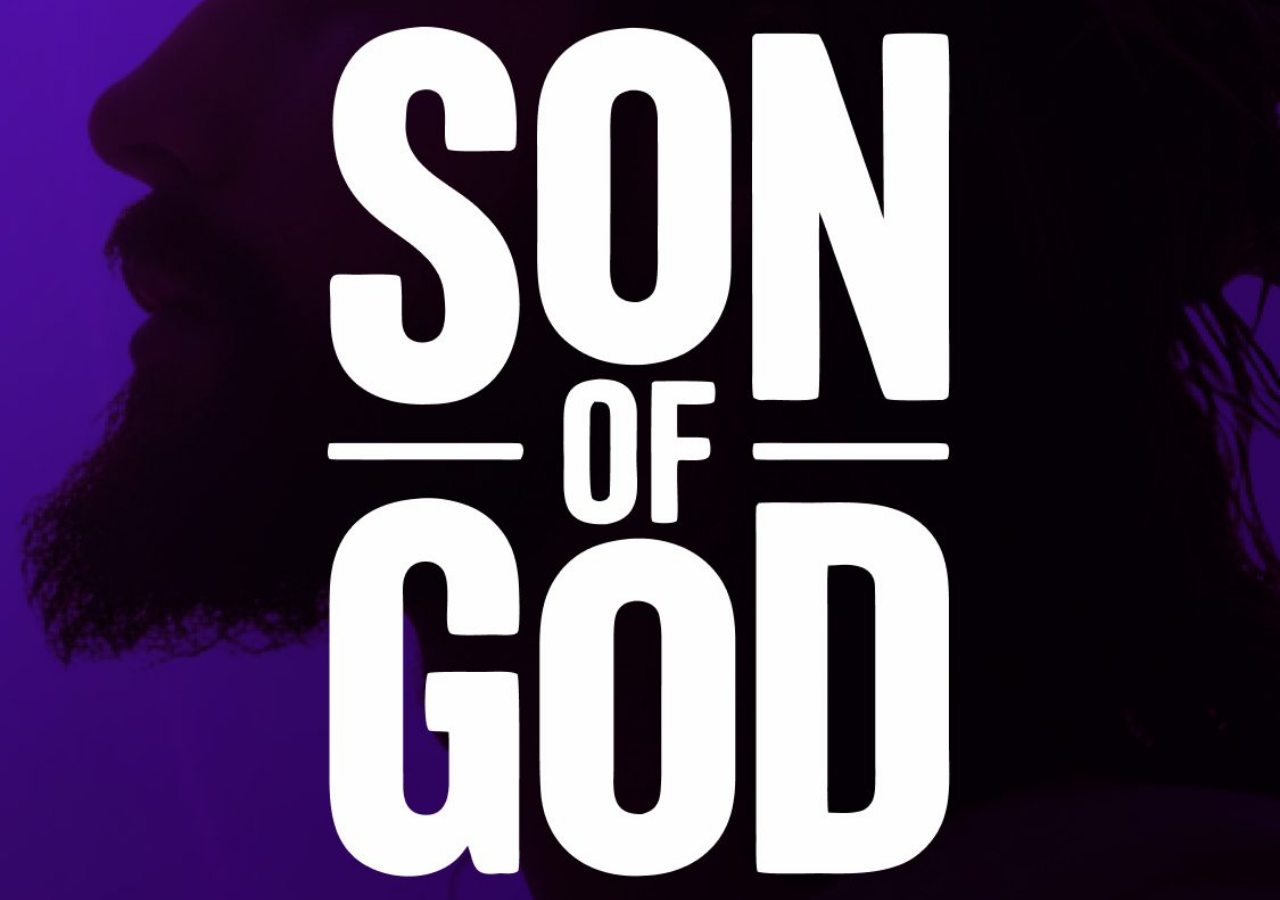
<file: index.html>
<!doctype html>
<html lang="en">
  <head>
    <meta charset="UTF-8" />
    <meta name="viewport" content="width=device-width, initial-scale=1, viewport-fit=cover" />
    <meta name="theme-color" content="#F4F4F5" />
    <meta name="apple-mobile-web-app-capable" content="yes" />
    <meta name="apple-mobile-web-app-status-bar-style" content="black-translucent" />
    <meta name="apple-mobile-web-app-title" content="Son of God" />
    <link rel="apple-touch-icon" sizes="180x180" href="apple-touch-icon.png" />
    <link rel="icon" type="image/png" sizes="32x32" href="favicon-32.png" />
    <link rel="icon" type="image/png" sizes="16x16" href="favicon-16.png" />
    <link rel="icon" href="favicon.ico" sizes="any" />
    <link rel="preload" as="image" href="splash.jpg" />
    <link rel="preconnect" href="https://fonts.googleapis.com" />
    <link href="https://fonts.googleapis.com/css2?family=Work+Sans:wght@400;500;600;700&family=Readex+Pro:wght@400;500;600;700&display=swap" rel="stylesheet" />
    <title>Son of God</title>
    <script type="module" crossorigin src="./index-D58j7LlY.js"></script>
    <link rel="stylesheet" crossorigin href="./index-BUP7UYXT.css">
  <link rel="manifest" href="./manifest.webmanifest"><script id="vite-plugin-pwa:register-sw" src="./registerSW.js"></script></head>
  <body>
    <div id="root"></div>
    <!-- if the app's files can't start (old cached copy, broken network), never stay on a blank/loading page -->
    <div id="boot-fail" style="display:none;position:fixed;inset:0;z-index:999;background:#F4F4F5;font-family:'Work Sans',system-ui,sans-serif;padding:calc(env(safe-area-inset-top) + 96px) 24px 24px;text-align:center;color:#0D0D0D">
      <h2 style="margin:0 0 8px;font-size:21px">Couldn’t open the app · مقدرناش نفتح التطبيق</h2>
      <p style="margin:0 0 24px;color:#6B7280;font-size:15px">Tap to load the latest version · دوس عشان تحمّل آخر نسخة</p>
      <button id="boot-retry" style="height:52px;width:100%;max-width:360px;border:0;border-radius:12px;background:#7C3AED;color:#fff;font-size:17px;font-weight:600">Reload · حمّل تاني</button>
    </div>
    <script>
      (function () {
        function fresh() {
          var jobs = []
          try { if (navigator.serviceWorker) jobs.push(navigator.serviceWorker.getRegistrations().then(function (r) { return Promise.all(r.map(function (x) { return x.unregister() })) })) } catch (e) {}
          try { if (window.caches) jobs.push(caches.keys().then(function (k) { return Promise.all(k.filter(function (n) { return n !== 'photos-v2' }).map(function (n) { return caches.delete(n) })) })) } catch (e) {}
          Promise.all(jobs).catch(function () {}).then(function () { location.replace(location.pathname + '?v=' + Date.now() + location.hash) })
        }
        document.getElementById('boot-retry').onclick = fresh
        setTimeout(function () { if (!window.__sogBooted) document.getElementById('boot-fail').style.display = 'block' }, 12000)
      })()
    </script>
  </body>
</html>
</file>
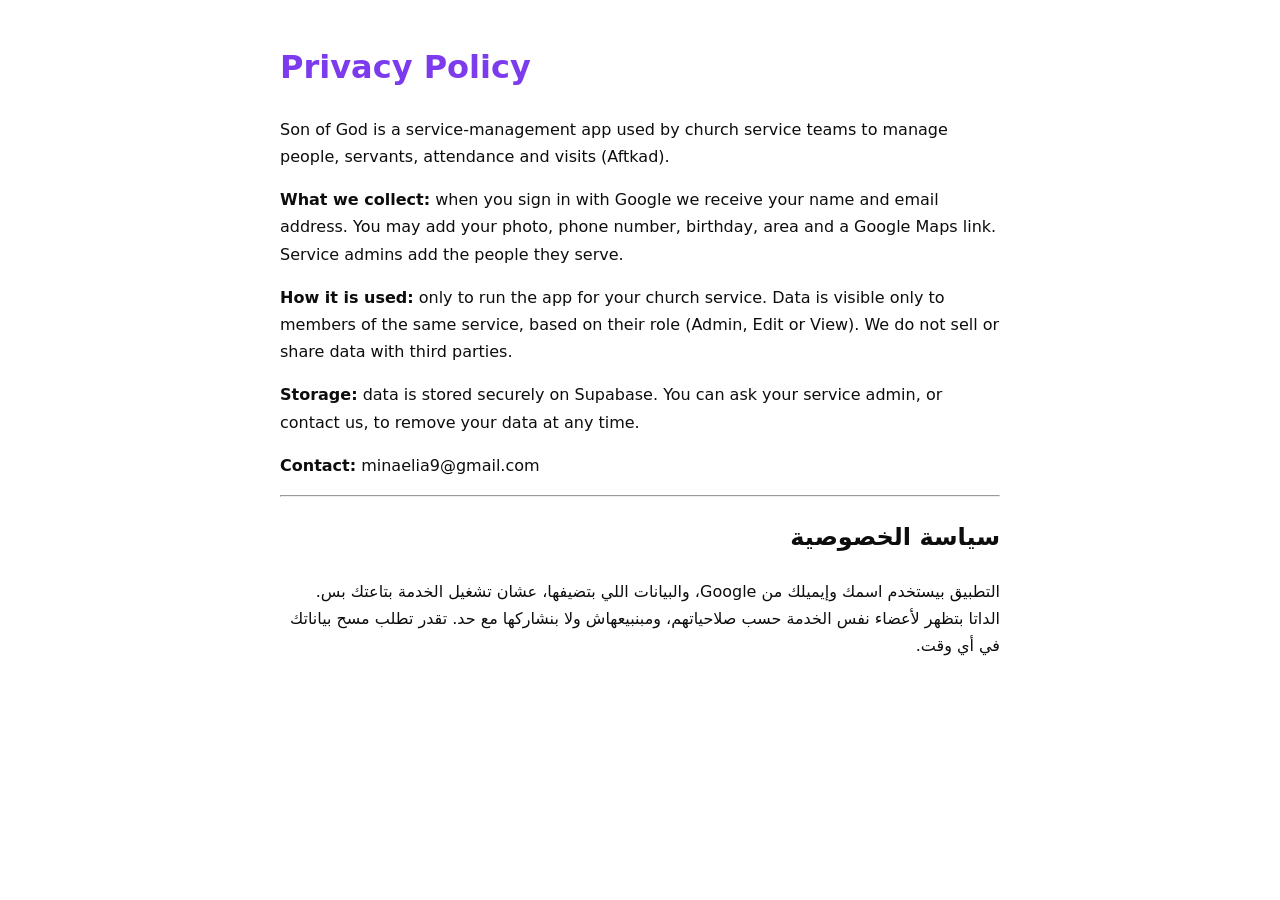
<file: privacy.html>
<!doctype html><html lang="en"><head><meta charset="utf-8"><meta name="viewport" content="width=device-width,initial-scale=1"><title>Son of God — Privacy Policy</title>
<style>body{font-family:system-ui,sans-serif;max-width:720px;margin:40px auto;padding:0 16px;line-height:1.7;color:#0d0d0d}h1{color:#7C3BED}</style></head><body>
<h1>Privacy Policy</h1>
<p>Son of God is a service-management app used by church service teams to manage people, servants, attendance and visits (Aftkad).</p>
<p><b>What we collect:</b> when you sign in with Google we receive your name and email address. You may add your photo, phone number, birthday, area and a Google Maps link. Service admins add the people they serve.</p>
<p><b>How it is used:</b> only to run the app for your church service. Data is visible only to members of the same service, based on their role (Admin, Edit or View). We do not sell or share data with third parties.</p>
<p><b>Storage:</b> data is stored securely on Supabase. You can ask your service admin, or contact us, to remove your data at any time.</p>
<p><b>Contact:</b> minaelia9@gmail.com</p>
<hr><div dir="rtl"><h2>سياسة الخصوصية</h2><p>التطبيق بيستخدم اسمك وإيميلك من Google، والبيانات اللي بتضيفها، عشان تشغيل الخدمة بتاعتك بس. الداتا بتظهر لأعضاء نفس الخدمة حسب صلاحياتهم، ومبنبيعهاش ولا بنشاركها مع حد. تقدر تطلب مسح بياناتك في أي وقت.</p></div>
</body></html>
</file>
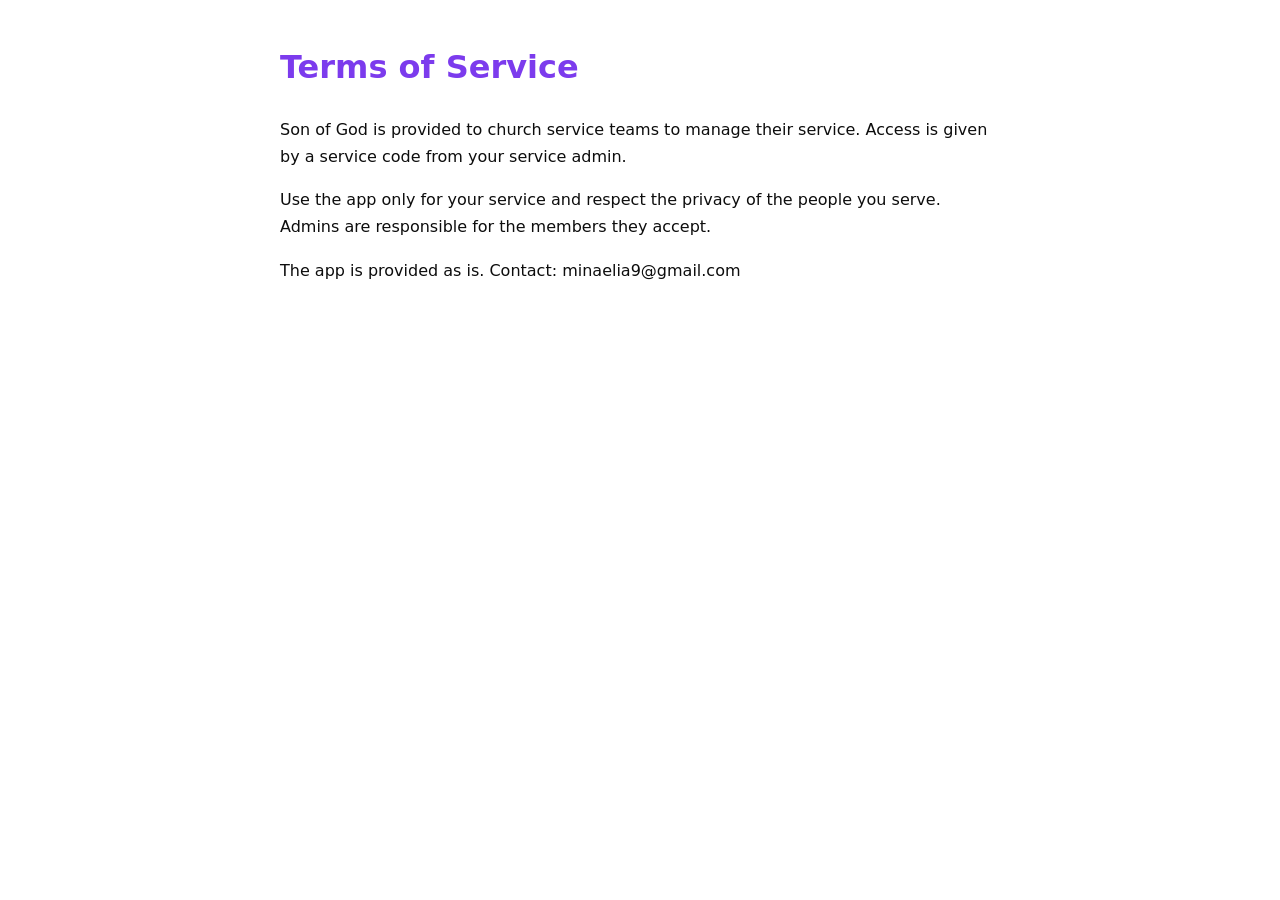
<file: terms.html>
<!doctype html><html lang="en"><head><meta charset="utf-8"><meta name="viewport" content="width=device-width,initial-scale=1"><title>Son of God — Terms of Service</title>
<style>body{font-family:system-ui,sans-serif;max-width:720px;margin:40px auto;padding:0 16px;line-height:1.7;color:#0d0d0d}h1{color:#7C3BED}</style></head><body>
<h1>Terms of Service</h1>
<p>Son of God is provided to church service teams to manage their service. Access is given by a service code from your service admin.</p>
<p>Use the app only for your service and respect the privacy of the people you serve. Admins are responsible for the members they accept.</p>
<p>The app is provided as is. Contact: minaelia9@gmail.com</p>
</body></html>
</file>
<file: index-BUP7UYXT.css>
:root{--primary: #7C3BED;--primary-2: #6A2BD9;--tertiary: #F2EFFE;--page: #F4F4F5;--surface: #FFFFFF;--text: #0D0D0D;--text-2: #65758B;--hint: #798CA6;--border: #D6DDE7;--disable: #BABABA;--success: #16A34A;--success-bg: #F0FDF5;--error: #DC2626;--error-bg: #FEF2F2;--warning: #EA670C;--warning-bg: #FFF4ED;--info: #2570EB;--info-bg: #EFF5FF;--on-time: #22C55E;--late: #F97316;--absent: #EF4444;--excuse: #3B82F6;--aftkad: #8C5DF1;--servant: #EAB308;--r: 12px;--font: "Work Sans", "Readex Pro", system-ui, sans-serif}[dir=rtl]{--font: "Readex Pro", "Work Sans", system-ui, sans-serif}*{box-sizing:border-box;-webkit-tap-highlight-color:transparent}html,body{margin:0;background:#e9e9ec;color:var(--text);font-family:var(--font)}body{min-height:100dvh}button,input,select,textarea{font:inherit;color:inherit}button{cursor:pointer;border:none;background:none;padding:0}a{color:inherit;text-decoration:none}.app{max-width:480px;margin:0 auto;min-height:100dvh;background:var(--page);position:relative;display:flex;flex-direction:column}.screen{flex:1;display:flex;flex-direction:column;min-height:100dvh}.content{flex:1;padding:16px 16px 120px;display:flex;flex-direction:column;gap:16px}.content.tight{gap:12px}.topbar{position:sticky;top:0;z-index:20;display:grid;grid-template-columns:48px 1fr 48px;align-items:center;padding:calc(env(safe-area-inset-top) + 8px) 16px 8px;background:#f4f4f5eb;-webkit-backdrop-filter:blur(12px);backdrop-filter:blur(12px)}.topbar h1{margin:0;text-align:center;font-size:19px;font-weight:600}.icon-btn{width:40px;height:40px;border-radius:12px;display:grid;place-items:center;background:var(--surface)}.icon-btn.primary{background:var(--primary);color:#fff}.icon-btn.soft{background:var(--tertiary);color:var(--primary)}[dir=rtl] .flip{transform:scaleX(-1)}.home-head{position:sticky;top:0;z-index:20;background:#f4f4f5f0;-webkit-backdrop-filter:blur(12px);backdrop-filter:blur(12px);padding:calc(env(safe-area-inset-top) + 10px) 16px 8px;display:flex;flex-direction:column;gap:12px}.row{display:flex;align-items:center;gap:8px}.row.between{justify-content:space-between}.grow{flex:1;min-width:0}.search{flex:1;height:44px;border-radius:12px;background:var(--surface);display:flex;align-items:center;gap:8px;padding:0 12px;color:var(--hint)}.search input{border:0;outline:0;background:transparent;flex:1;color:var(--text);font-size:15px;min-width:0}.seg{display:grid;grid-auto-flow:column;grid-auto-columns:1fr;background:#e4e4e7;border-radius:10px;padding:3px}.seg button{height:32px;border-radius:8px;font-size:14px;font-weight:500;color:var(--text-2)}.seg button.on{background:var(--surface);color:var(--text);box-shadow:0 1px 2px #0000000f}.count{font-size:14px;color:var(--text-2);white-space:nowrap;overflow:visible}.pill-dd{height:34px;padding:0 12px;border-radius:10px;background:var(--primary);color:#fff;font-size:14px;font-weight:600;display:inline-flex;align-items:center;gap:6px;white-space:nowrap}.text-dd{color:var(--primary);font-weight:600;font-size:14px;display:inline-flex;align-items:center;gap:4px}.card{background:var(--surface);border-radius:var(--r);padding:14px;display:flex;flex-direction:column;gap:12px}.card.row{flex-direction:row;align-items:center}.card.flat{padding:0;overflow:hidden;gap:0}.card.selected,.card.own,.person.own{outline:1.5px solid var(--primary)}.stat .v,.date-ltr{direction:ltr;unicode-bidi:isolate}.list{display:flex;flex-direction:column;gap:10px}.section-title{font-size:15px;font-weight:600;color:var(--text);display:flex;align-items:center;justify-content:space-between;gap:8px;margin-top:4px}.muted{color:var(--text-2);font-size:14px}.hint{color:var(--hint);font-size:13px}.title-lg{font-size:25.5px;font-weight:600;margin:0}.title-md{font-size:19px;font-weight:600;margin:0}.b{font-weight:600}.person{display:flex;align-items:center;gap:12px;background:var(--surface);border-radius:var(--r);padding:14px}.person .name{font-weight:600;font-size:16px;white-space:nowrap;overflow:hidden;text-overflow:ellipsis}.person .sub{font-size:14px;color:var(--text-2);white-space:nowrap;overflow:hidden;text-overflow:ellipsis}.dots{width:32px;height:32px;border-radius:10px;background:var(--tertiary);color:var(--primary);display:grid;place-items:center;flex:none}.avatar{flex:none;border-radius:999px;display:grid;place-items:center;font-weight:600;color:var(--primary);background:var(--tertiary);overflow:hidden;box-sizing:border-box}.avatar img{width:100%;height:100%;object-fit:cover}.avatar.ring-person{border:2px solid var(--primary)}.avatar.ring-servant{border:2px solid var(--servant)}.avatar.ring-success{border:2px solid var(--on-time)}.avatar.ring-warning{border:2px solid var(--servant)}.chip{display:inline-flex;align-items:center;gap:4px;padding:3px 8px;border-radius:999px;font-size:13px;font-weight:600;width:fit-content;white-space:nowrap}.chip.warning{background:var(--warning-bg);color:var(--warning)}.chip.success{background:var(--success-bg);color:var(--success)}.chip.error{background:var(--error-bg);color:var(--error)}.chip.primary{background:var(--tertiary);color:var(--primary)}.chip.grey{background:var(--page);color:var(--text-2)}.btn{height:48px;border-radius:12px;font-weight:600;font-size:16px;display:inline-flex;align-items:center;justify-content:center;gap:8px;padding:0 16px;width:100%}.btn.primary{background:var(--primary);color:#fff}.btn.outline{background:var(--surface);border:1px solid var(--border);color:var(--text)}.btn.soft{background:var(--tertiary);color:var(--primary)}.btn.small{height:36px;font-size:14px;border-radius:10px}.btn:disabled{opacity:.45;cursor:not-allowed}.btn.google{background:var(--surface);color:var(--text);border:1px solid var(--border)}.link-btn{color:var(--text-2);font-weight:500;font-size:15px;padding:10px;text-align:center;width:100%}.bottom{position:sticky;bottom:0;z-index:15;padding:12px 16px calc(env(safe-area-inset-bottom) + 16px);display:flex;flex-direction:column;gap:8px}.bottom.surface{background:var(--surface);box-shadow:0 -1px 0 var(--border)}.bottom .row>*{flex:1}.field{display:flex;flex-direction:column;gap:8px}.field>label{font-size:16px;font-weight:500}.field>label .req{color:var(--error)}.input{height:48px;border-radius:12px;border:1px solid var(--border);background:var(--surface);padding:0 14px;font-size:15px;outline:none;width:100%;display:flex;align-items:center;gap:8px}.input:focus,.input:focus-within{border-color:var(--primary)}.input select{-moz-appearance:none;appearance:none;-webkit-appearance:none}.input input,.input select{border:0;outline:0;background:transparent;flex:1;height:100%;min-width:0;font-size:15px}input.input,select.input,textarea.input{display:block}textarea.input{height:96px;padding:12px 14px;resize:vertical}.input.error{border-color:var(--error)}.input .ph{color:var(--hint)}.helper{display:flex;justify-content:space-between;font-size:13px;color:var(--hint)}.helper .ok{color:var(--primary);font-weight:600}.err-text{color:var(--error);font-size:13px}.photo-up{width:72px;height:72px;border-radius:999px;background:var(--surface);border:1px dashed var(--border);display:grid;place-items:center;color:var(--text-2);overflow:hidden}.photo-up img{width:100%;height:100%;object-fit:cover}.date-row{display:grid;grid-template-columns:1fr 1fr;gap:10px}.overlay{position:fixed;top:0;right:0;bottom:0;left:0;background:#0d0d0d59;z-index:50;display:flex;align-items:flex-end;justify-content:center;animation:fade .15s}.sheet{width:100%;max-width:480px;background:var(--page);border-radius:24px 24px 0 0;padding:8px 16px calc(env(safe-area-inset-bottom) + 20px);max-height:88dvh;overflow:auto;animation:up .2s ease-out}.sheet .grab{width:40px;height:4px;border-radius:4px;background:var(--border);margin:4px auto 12px}.sheet-head{display:flex;align-items:center;gap:12px;margin-bottom:12px}.sheet-head h3{margin:0;font-size:19px;font-weight:600;flex:1}.sheet-item{display:flex;flex-direction:column;gap:6px;padding:14px;background:var(--surface);border-radius:var(--r);width:100%;text-align:start;font-size:14px;font-weight:500}.sheet-item.danger{color:var(--error)}.sheet-list{display:flex;flex-direction:column;gap:8px}.dialog-wrap{align-items:center;padding:24px}.dialog{background:var(--surface);border-radius:20px;padding:24px 20px 20px;width:100%;max-width:340px;display:flex;flex-direction:column;align-items:center;gap:14px;text-align:center;animation:pop .15s}.dialog .icon-circle{width:56px;height:56px;border-radius:999px;display:grid;place-items:center}@keyframes fade{0%{opacity:0}}@keyframes up{0%{transform:translateY(40px);opacity:.4}}@keyframes pop{0%{transform:scale(.95);opacity:0}}.menu-pop{position:absolute;z-index:30;background:var(--surface);border-radius:12px;box-shadow:0 8px 30px #0000001f;padding:6px;min-width:170px}.menu-pop button{display:flex;gap:8px;align-items:center;padding:10px;width:100%;border-radius:8px;font-size:14px;text-align:start}.menu-pop button:hover{background:var(--page)}.prof-card{background:var(--surface);border-radius:var(--r);padding:16px;display:flex;flex-direction:column;align-items:center;gap:6px;text-align:center}.quick{display:grid;grid-auto-flow:column;grid-auto-columns:1fr;gap:8px;width:100%;margin-top:8px}.quick a,.quick button{border:1px solid var(--border);border-radius:12px;padding:10px 4px;display:flex;flex-direction:column;align-items:center;gap:4px;font-size:13px}.stats{display:grid;grid-template-columns:1fr 1fr;gap:10px}.stat{background:var(--surface);border-radius:var(--r);padding:12px;text-align:center;display:flex;flex-direction:column;gap:2px}.stat .k{font-size:11.5px;color:var(--text-2)}.stat .v{font-size:19px;font-weight:700}.stat .s{font-size:11.5px;color:var(--primary)}.tabs{display:grid;grid-auto-flow:column;grid-auto-columns:1fr;border-bottom:1px solid var(--border)}.tabs button{padding:10px;font-size:14px;color:var(--text-2);border-bottom:2px solid transparent}.tabs button.on{color:var(--text);font-weight:600;border-color:var(--text)}.info-row{display:flex;gap:12px;align-items:center;padding:4px 0}.info-row .k{font-size:13px;color:var(--text-2)}.info-row .v{font-size:15px;font-weight:500;word-break:break-word}.cal{background:var(--surface);border-radius:var(--r);padding:12px}.cal-grid{display:grid;grid-template-columns:repeat(7,1fr);gap:6px}.cal-dow{font-size:11.5px;color:var(--text-2);text-align:center}.cal-day{aspect-ratio:1;border-radius:10px;display:grid;place-items:center;font-size:14px;background:var(--page);color:var(--text);position:relative}.cal-day.empty{background:transparent}.cal-day.today{outline:1.5px solid var(--primary)}.cal-day.range{background:var(--tertiary);color:var(--primary)}.cal-day.has:after{content:"";position:absolute;bottom:4px;width:4px;height:4px;border-radius:9px;background:var(--primary)}.cal-day.st-on_time{background:var(--on-time);color:#fff}.cal-day.st-late{background:var(--late);color:#fff}.cal-day.st-absent{background:var(--absent);color:#fff}.cal-day.st-excuse{background:var(--excuse);color:#fff}.cal-day.st-aftkad{background:var(--aftkad);color:#fff}.cal-day:disabled{cursor:default}.month-select{border:0;background:var(--page);border-radius:10px;height:36px;padding:0 10px;font-weight:600;font-size:15px}.legend{display:flex;flex-wrap:wrap;gap:10px;font-size:11.5px;color:var(--text-2)}.legend i{display:inline-block;width:10px;height:10px;border-radius:3px;margin-inline-end:4px;vertical-align:-1px}.status-pick{display:grid;grid-template-columns:repeat(4,1fr);gap:6px}.status-pick button{height:32px;border-radius:8px;font-size:11.5px;font-weight:600;background:var(--page);color:var(--text-2)}.status-pick button.on.on_time{background:var(--on-time);color:#fff}.status-pick button.on.late{background:var(--late);color:#fff}.status-pick button.on.absent{background:var(--absent);color:#fff}.status-pick button.on.excuse{background:var(--excuse);color:#fff}.dot{width:8px;height:8px;border-radius:99px;display:inline-block}.avatar-grid{display:grid;grid-template-columns:repeat(4,1fr);gap:12px 6px}.av-tile{display:flex;flex-direction:column;align-items:center;gap:6px;font-size:13px;text-align:center;position:relative}.av-tile .nm{max-width:100%;white-space:nowrap;overflow:hidden;text-overflow:ellipsis}.av-tile .x{position:absolute;top:-2px;inset-inline-end:8px;width:20px;height:20px;border-radius:99px;background:var(--text);color:#fff;display:grid;place-items:center}.av-tile.sel .avatar{outline:2px solid var(--primary);outline-offset:2px}.toast{position:fixed;bottom:calc(env(safe-area-inset-bottom) + 96px);left:50%;transform:translate(-50%);background:var(--text);color:#fff;padding:12px 16px;border-radius:12px;font-size:14px;z-index:80;max-width:90vw;animation:fade .2s}.state{display:flex;flex-direction:column;align-items:center;gap:12px;text-align:center;padding:24px 8px}.illu{width:88px;height:88px;border-radius:999px;display:grid;place-items:center}.splash{min-height:100dvh;background-color:#2b045b;background-position:center;background-size:cover;background-repeat:no-repeat}.logo-tile{display:block;object-fit:cover;box-shadow:0 4px 16px #2b045b40}.empty{text-align:center;color:var(--text-2);font-size:14px;padding:24px 0}.spinner{width:28px;height:28px;border-radius:99px;border:3px solid var(--tertiary);border-top-color:var(--primary);animation:spin .8s linear infinite;margin:40px auto}@keyframes spin{to{transform:rotate(360deg)}}.table{width:100%;border-collapse:collapse;font-size:14px}.table td,.table th{padding:8px 6px;border-bottom:1px solid var(--page);text-align:start}.code{font-family:ui-monospace,monospace;background:var(--page);padding:6px 10px;border-radius:8px;font-weight:600;letter-spacing:1px}.dd{display:inline-flex;align-items:center;gap:8px;cursor:pointer;text-align:start;white-space:nowrap}.dd .dd-label{flex:1;overflow:hidden;text-overflow:ellipsis}.dd .dd-label.ph{color:var(--hint)}.dd .dd-arrow{flex:none;transition:transform .18s ease}.dd.open .dd-arrow{transform:rotate(180deg)}.dd-field{width:100%;height:48px;padding:12px;border-radius:12px;background:var(--surface);border:1px solid var(--border);font-size:17px;font-weight:500;line-height:25.5px;color:var(--text);box-shadow:0 2px 16px #0000000d}.dd-field .dd-arrow{color:var(--hint)}.dd-field.open{border-color:var(--primary)}.dd-compact{height:48px;padding:12px;border-radius:12px;background:var(--surface);border:1px solid var(--border);font-size:17px;font-weight:500;line-height:25.5px;color:var(--text)}.dd-compact .dd-arrow{color:var(--hint)}.dd-violet{height:37px;padding:8px 16px;border-radius:12px;background:var(--primary);color:#fff;font-size:15px;font-weight:600;line-height:22.5px}.dd-pop{position:fixed;z-index:1000;display:flex;flex-direction:column;padding:4px;background:var(--surface);border:1px solid var(--border);border-radius:12px;box-shadow:0 2px 16px #0000000d;overflow-y:auto;overscroll-behavior:contain;animation:ddIn .14s ease-out}@keyframes ddIn{0%{opacity:0;transform:translateY(-4px)}to{opacity:1;transform:none}}.dd-opt{display:flex;align-items:center;gap:8px;padding:8px;border-radius:8px;min-height:40px;font-size:17px;font-weight:500;line-height:25.5px;color:var(--text);text-align:start;white-space:nowrap;flex:none}.dd-opt .dd-tick{flex:none;visibility:hidden}.dd-opt.sel{background:var(--primary);color:#fff;font-weight:600}.dd-opt.sel .dd-tick{visibility:visible}.dd-pop-violet .dd-opt{min-height:37px;font-size:15px;line-height:22.5px}[dir=rtl] .dd,[dir=rtl] .dd-opt{font-family:Readex Pro,Work Sans,sans-serif}.wheels{display:flex;gap:12px;padding:16px 0}.wheel{position:relative;height:180px;min-width:0}.wheel-scroll{height:100%;overflow-y:auto;scroll-snap-type:y mandatory;scroll-padding-top:72px;scrollbar-width:none;-webkit-overflow-scrolling:touch}.wheel-scroll::-webkit-scrollbar{display:none}.wheel-item{height:36px;display:flex;align-items:center;justify-content:center;font-size:21px;font-weight:500;line-height:32px;color:var(--text);scroll-snap-align:start;cursor:pointer;transition:opacity .12s;-webkit-user-select:none;user-select:none}.wheel-scroll>div:first-child,.wheel-scroll>div:last-child{scroll-snap-align:none}.wheel-line{position:absolute;left:0;right:0;height:1px;background:var(--border);pointer-events:none}:root{--shadow: 0 2px 16px rgba(0,0,0,.05);--tertiary: #F2EFFE}body{font-size:17px;line-height:25.5px}.topbar{grid-template-columns:48px 1fr 48px;padding:calc(env(safe-area-inset-top) + 8px) 16px 8px;min-height:64px;background:#f4f4f5e6;backdrop-filter:blur(24px);-webkit-backdrop-filter:blur(24px)}.topbar h1{font-size:19px;line-height:28.5px;font-weight:600}.icon-btn{width:48px;height:48px;border-radius:14px;background:var(--surface);border:1px solid var(--border);box-shadow:var(--shadow);color:var(--text);flex:none}.icon-btn.primary{background:var(--primary);border-color:var(--primary);color:#fff;border-radius:12px}.icon-btn.soft{background:var(--tertiary);border:1px solid var(--primary);color:var(--primary);box-shadow:none}.home-head{padding:calc(env(safe-area-inset-top) + 0px) 0 16px;gap:16px;background:#f4f4f5e6;backdrop-filter:blur(16px);-webkit-backdrop-filter:blur(16px);border-bottom:1px solid var(--border)}.home-head>*{padding-inline:16px}.home-head>.row:first-child{padding-top:8px;gap:12px}.search{height:48px;padding:12px;gap:6px;border:1px solid var(--border);border-radius:12px;box-shadow:var(--shadow)}.search input{font-size:17px;line-height:25.5px}.search input::placeholder,.input input::placeholder,input.input::placeholder,textarea.input::placeholder{color:var(--hint);opacity:1}.seg{background:transparent;padding:0;gap:8px;border-radius:12px}.seg button{height:37px;border-radius:12px;font-size:15px;line-height:22.5px;font-weight:500;color:var(--text-2)}.seg button.on{background:var(--surface);color:var(--text);box-shadow:none}.count{font-size:17px;line-height:25.5px;font-weight:500;color:var(--text-2)}.card{padding:14px;gap:12px;border-radius:12px}.card.bordered{border:1px solid var(--border)}.list{gap:16px}.content{padding:16px;gap:16px}.content.tight{gap:16px}.person{padding:14px;gap:12px;min-height:76px;border-radius:12px}.person .name{font-size:17px;line-height:25.5px;font-weight:600}.person .sub{font-size:15px;line-height:22.5px;font-weight:500;color:var(--text-2)}.dots{width:38px;height:38px;border-radius:12px;background:var(--tertiary);border:1px solid var(--primary);color:var(--primary)}.avatar{font-weight:600;font-size:15px;background:var(--tertiary);color:var(--primary)}.avatar.ring-person{border:1.5px solid var(--primary)}.avatar.ring-servant,.avatar.ring-warning{border:1.5px solid var(--servant)}.avatar.ring-success{border:1.5px solid var(--on-time)}.av-tile{gap:4px;font-size:15px;line-height:22.5px;font-weight:500}.chip{padding:3px 8px;border-radius:100px;font-size:13px;line-height:19px;font-weight:600}.btn{height:48px;padding:12px 16px;border-radius:12px;font-size:17px;line-height:25.5px;font-weight:600;gap:8px}.btn:has(>svg:first-child){padding-inline-start:12px}.btn.small{height:37px;padding:8px 16px;border-radius:12px;font-size:15px;line-height:22.5px}.btn.small:has(>svg:first-child){padding-inline-start:12px}.btn.soft,.btn.secondary{background:var(--tertiary);color:var(--primary);border:1px solid var(--primary)}.btn.outline,.btn.google{background:var(--surface);border:1px solid var(--border);color:var(--text)}.btn.danger{background:var(--error);color:#fff}.btn:disabled{opacity:1;background:var(--disable);border-color:var(--disable);color:#fff}.btn.outline:disabled,.btn.google:disabled{background:var(--surface);color:var(--disable);border-color:var(--border)}.link-btn{font-size:17px;line-height:25.5px}.field{gap:8px}.field>label{font-size:17px;line-height:25.5px;font-weight:500}.input{height:48px;padding:12px;gap:6px;border-radius:12px;border:1px solid var(--border);background:var(--surface);box-shadow:var(--shadow);font-size:17px;line-height:25.5px}.input input{font-size:17px}input.input{padding:12px}textarea.input{padding:12px;min-height:96px}.helper{font-size:15px;line-height:22.5px}.err-text{font-size:15px}.photo-up{width:80px;height:80px;border:0;background:var(--surface);color:var(--primary)}.card .dd-field{background:var(--page)}.section-title{font-size:17px;line-height:25.5px;font-weight:500;margin-top:0}.muted,.hint{font-size:15px;line-height:22.5px}.title-lg{font-size:25.5px;line-height:38px}.title-md{font-size:21px;line-height:32px}.empty{padding:24px 16px;text-align:center;font-size:17px;line-height:25.5px;font-weight:500;color:var(--text-2)}.overlay{background:#0d0d0d33}.sheet{background:var(--page);border-radius:24px 24px 0 0;padding:0 16px calc(env(safe-area-inset-bottom) + 24px);max-height:calc(100dvh - 47px)}.sheet .grab{width:43px;height:5px;border-radius:400px;background:var(--disable);margin:12px auto}.sheet-head{min-height:48px;gap:12px;margin-bottom:20px}.sheet-head h3{font-size:21px;line-height:32px;font-weight:600}.sheet-list{gap:8px}.sheet-item{min-height:80px;padding:12px;gap:8px;border-radius:12px;font-size:17px;line-height:25.5px;font-weight:500;color:var(--text)}.sheet-item>svg{color:var(--primary)}.sheet-item.danger,.sheet-item.danger>svg{color:var(--error)}.bottom{background:var(--page);border-top:1px solid var(--border);padding:12px 16px calc(env(safe-area-inset-bottom) + 20px);gap:8px}.bottom.surface{background:var(--page);box-shadow:none}.dialog{border-radius:24px;padding:24px 16px 16px;gap:16px}.dialog h3{font-size:21px;line-height:32px;font-weight:600;margin:0}.dialog p{font-size:17px;line-height:25.5px;color:var(--text-2);margin:0}.legend{gap:16px;font-size:15px;line-height:22.5px;font-weight:500;color:var(--text)}.legend i{width:16px;height:16px;border-radius:4px;vertical-align:-3px;margin-inline-end:8px}.cal-dow{font-size:15px;line-height:22.5px}.cal-day{font-size:15px;border-radius:12px}.toast{font-size:15px}.home-head>.seg{margin-inline:16px;padding:0}.search{min-width:0}.search input{width:100%}.screen.as-sheet{background:#c3c3c4}.screen.as-sheet>*{background:var(--page)}.sheet-top{margin-top:calc(env(safe-area-inset-top) + 47px);border-radius:24px 24px 0 0;padding:0 16px;position:sticky;top:0;z-index:20}.sheet-top .grab{width:43px;height:5px;border-radius:400px;background:var(--disable);margin:0 auto;padding-top:0;position:relative;top:12px}.sheet-top .sheet-head{display:flex;align-items:center;gap:12px;padding:24px 0 12px;margin:0}.sheet-top .sheet-head h3{margin:0;flex:1;font-size:21px;line-height:32px;font-weight:600}.screen.as-sheet>.content{gap:20px;padding-top:8px}.dd-label.ph{font-weight:400}.prof-card{padding:14px;gap:16px;border-radius:12px}.prof-card>.avatar{margin-bottom:-8px}.prof-id{display:flex;flex-direction:column;align-items:center}.prof-name{font-size:19px;line-height:28.5px;font-weight:600}.prof-sub{font-size:15px;line-height:22.5px;font-weight:500;color:#8c39f4}.prof-card .chip{padding:4px 8px;border-radius:400px;font-size:13px;line-height:19px;font-weight:500}.quick{gap:12px;margin-top:0}.quick a,.quick button{border:1px solid var(--border);background:var(--surface);border-radius:8px;padding:12px;gap:4px;font-size:15px;line-height:22.5px;font-weight:500;color:var(--text)}.stats{gap:12px}.stat{padding:14px;gap:2px;border-radius:12px}.stat .k{font-size:13px;line-height:19px;font-weight:500;color:var(--text-2)}.stat .v{font-size:19px;line-height:28.5px;font-weight:600}.stat .s{font-size:13px;line-height:19px;font-weight:500;color:#8c39f4}.tabs{margin-inline:-16px;padding-inline:16px;gap:8px;border-bottom:1px solid var(--border)}.tabs button{height:40px;padding:8px;font-size:17px;line-height:25.5px;font-weight:500;color:var(--text-2);border-bottom:1.5px solid transparent;margin-bottom:-1px}.tabs button.on{color:var(--text);font-weight:500;border-color:var(--text)}.cal-wrap{display:flex;flex-direction:column;gap:16px}.cal-head{display:flex;align-items:center;justify-content:space-between;gap:8px}.cal-title{font-size:17px;font-weight:600}.cal-navs{display:flex;gap:6px}.cal-nav{width:36px;height:36px;border-radius:8px;background:var(--surface);display:grid;place-items:center;color:var(--text)}.cal{background:var(--surface);border-radius:12px;padding:14px}.cal-grid{grid-template-columns:repeat(7,1fr);column-gap:4px;row-gap:8px}.cal-dow{font-size:13px;line-height:19px;font-weight:500;color:var(--text-2);margin-bottom:4px}.cal-day{aspect-ratio:auto;height:48px;border-radius:8px;background:var(--surface);font-size:14px;line-height:20.5px;font-weight:500;color:var(--text)}.cal-day.today{outline:none;background:var(--page)}.cal-day.sel{background:var(--primary);color:#fff}.cal-day.has:after{bottom:6px}.legend{display:flex;justify-content:space-between;flex-wrap:wrap;gap:6px 8px;font-size:13px;line-height:19px;font-weight:500;color:var(--text)}.legend span{display:inline-flex;align-items:center;gap:6px}.legend i{width:12px;height:12px;border-radius:4px;margin:0;vertical-align:0}.dd-mini{height:36px;padding:8px;gap:6px;border-radius:8px;background:var(--surface);font-size:14px;line-height:20.5px;font-weight:500;color:var(--text)}.dd-mini .dd-arrow{color:var(--text)}.dd-pop-mini .dd-opt{min-height:36px;font-size:15px;line-height:22.5px}.svc-card{text-align:start;padding:14px;gap:12px}.svc-icon{width:40px;height:40px;border-radius:10px;background:var(--tertiary);color:var(--primary);display:grid;place-items:center;flex:none}.svc-title{font-size:17px;line-height:25.5px;font-weight:600}.svc-sub{font-size:15px;line-height:22.5px;color:var(--text-2)}.svc-st.pending{color:var(--warning)}.svc-st.declined{color:var(--error)}.or-line{display:flex;align-items:center;gap:12px;color:var(--text-2);font-size:15px;line-height:22.5px;margin-top:8px}.or-line:before,.or-line:after{content:"";flex:1;height:1px;background:var(--border)}.title-lg{font-size:25.5px;line-height:38px;font-weight:600}.logo-tile{box-shadow:none}.helper{font-size:13px;line-height:19px}.sheet-wrap{position:relative;width:100%;max-width:480px;display:flex;flex-direction:column}.sheet-wrap>.sheet{max-width:none}.sheet-float-close{position:absolute;top:-64px;inset-inline-end:16px}.sheet-item>svg{color:var(--text)}.cat-head{display:flex;align-items:center;gap:8px;font-size:17px;line-height:25.5px;font-weight:500}.cat-head i{width:16px;height:16px;border-radius:4px;flex:none}.tile-row{display:flex;flex-wrap:wrap;gap:12px 16px}.screen>.topbar+.content>.tabs:first-child{margin-top:-8px}.dd.w100{width:100%;min-width:0}.total-card{font-size:17px;line-height:25.5px;font-weight:500}.total-card b{font-weight:600}.legend-lg{font-size:15px;line-height:22.5px}.legend-lg i{width:16px;height:16px}.ins-card{cursor:pointer;padding:14px;gap:12px}.ins-name{font-size:17px;line-height:25.5px;font-weight:600}.ins-stats{display:flex;gap:10px;font-size:13px;line-height:19px;font-weight:500}.ins-stats span{display:inline-flex;align-items:center;gap:3px}.ins-stats i{width:6px;height:6px;border-radius:9px;background:currentColor}.ins-total{font-size:17px;font-weight:600}.section-title{font-weight:600}.helper.muted,.muted.helper{display:block;font-size:13px;line-height:19px;color:var(--text-2)}.list.tight-list{gap:12px}.req-head{padding:14px;gap:12px;align-items:center}.req-head .b{font-size:17px;line-height:25.5px;font-weight:600;margin-bottom:2px}.req-head .chip{display:inline-flex;font-weight:600}.small-link{width:auto;padding:0;color:var(--primary);font-size:15px;line-height:22.5px;font-weight:600}.req-banner{padding:14px;gap:12px;align-items:center}.req-banner .b{color:var(--primary);font-size:16px;line-height:23.5px;font-weight:600}.req-banner .svc-icon{width:44px;height:44px;border-radius:12px}.info-card{gap:16px}.info-card .info-row{gap:16px;padding:0;align-items:center}.info-card .info-row .k{font-size:13px;line-height:19px;color:var(--text-2)}.info-card .info-row .v{font-size:15px;line-height:22.5px;font-weight:500}.locked-card{gap:16px}.locked-title{gap:8px;font-size:15px;line-height:22.5px;font-weight:600;color:var(--text-2)}.note-card{align-items:flex-start;gap:12px}.note-title{color:var(--primary);font-size:16px;line-height:23.5px}.icon-btn.soft{width:44px;height:44px}.card.selected{border:1px solid var(--primary)}.sp-head{padding-top:4px;align-items:flex-start}.sp-head .cat-head.small{font-size:15px;line-height:22.5px;margin-top:4px}.sp-head .cat-head.small i{width:14px;height:14px}.sp-body{display:flex;flex-direction:column;gap:16px;padding-bottom:88px}.sp-count{color:var(--primary);font-size:17px;line-height:25.5px;font-weight:500;margin-top:-4px}.sp-group{display:flex;flex-direction:column;gap:12px}.sp-glabel{font-size:17px;line-height:25.5px;font-weight:500}.sp-glabel .muted{font-size:15px}.sp-all{height:32px;padding:0 12px;border-radius:10px;border:1px solid var(--primary);background:var(--tertiary);color:var(--primary);font-size:15px;font-weight:500;display:inline-flex;align-items:center;gap:4px}.sp-all.on{background:var(--primary);color:#fff;font-weight:600}.sp-foot{position:sticky;bottom:calc(-1*(env(safe-area-inset-bottom) + 24px));margin:0 -16px calc(-1*(env(safe-area-inset-bottom) + 24px));padding:12px 16px calc(env(safe-area-inset-bottom) + 20px);background:var(--page);border-top:1px solid var(--border)}.av-tile.pick{background:none;border:0;padding:0;cursor:pointer}.av-tile.pick.sel .avatar{outline:2px solid var(--primary);outline-offset:0}.av-tile .tick{position:absolute;top:30px;inset-inline-end:0;width:18px;height:18px;border-radius:99px;background:var(--primary);color:#fff;display:grid;place-items:center;border:1.5px solid #fff}.av-tile .x{top:-4px;inset-inline-end:-2px;width:18px;height:18px;background:var(--error);border:1.5px solid #fff}.pick-row{gap:8px}.pick-row .search{box-shadow:var(--shadow)}.pick-btn{width:auto;flex:none;padding:12px 20px}.tile-row{gap:16px 16px}.tile-row .av-tile{width:50px}.cat-head i{border-radius:4px}.quick-seg{display:grid;grid-template-columns:1fr 1.25fr 1.25fr;gap:8px}.quick-seg button{height:48px;border-radius:12px;background:var(--surface);font-size:17px;line-height:25.5px;font-weight:500;color:var(--text)}.quick-seg button.on{background:var(--primary);color:#fff;font-weight:600}.aftkad-day{gap:12px}.aftkad-day .day-title{font-size:17px;line-height:25.5px;font-weight:500;color:var(--text-2)}.aftkad-day .grp-label{color:var(--primary);font-size:17px;line-height:25.5px;font-weight:500}.aftkad-day hr,.levels-card hr{border:0;border-top:1px solid var(--border);margin:4px 0;width:100%}.aftkad-day .av-tile{background:none;border:0;padding:0;cursor:pointer}.grow-empty{padding:120px 0;font-size:17px;line-height:25.5px}button.input{text-align:start;color:var(--text);font-weight:500}button.input.focus{border-color:var(--primary)}.bday{gap:16px}.bday-head{display:flex;justify-content:space-between;align-items:center}.muted-lg{color:var(--text-2);font-size:17px;line-height:25.5px;font-weight:500}.bday-big{font-size:34px;line-height:51px;font-weight:600;font-family:"Space Grotesk",inherit}.chip.solid{background:var(--primary);color:#fff;font-size:15px;line-height:22.5px;font-weight:700;padding:4px 12px}.bday-group{display:flex;flex-direction:column;gap:16px}.bday-sep{display:flex;align-items:center;gap:12px}.bday-sep span{background:var(--surface);border-radius:100px;padding:4px 12px;font-size:15px;line-height:22.5px;font-weight:600}.bday-sep span.today{color:var(--primary)}.bday-sep i{flex:1;height:1px;background:var(--border)}.bday-card{display:flex;align-items:center;gap:12px;width:100%;padding:14px;border-radius:12px;background:var(--surface);text-align:start;border:1px solid transparent}.bday-card .name{font-size:17px;line-height:25.5px;font-weight:600}.bday-card .sub{font-size:14px;line-height:20.5px;font-weight:500;color:var(--text-2)}.bday-card.today{background:var(--tertiary);border-color:var(--primary)}.bday-card.today .name{color:var(--primary)}.bday-card .today-pill{background:var(--surface);color:var(--primary);border-radius:100px;padding:4px 12px;font-size:15px;font-weight:600;white-space:nowrap}.bday-card .left{display:flex;flex-direction:column;align-items:flex-end}.bday-card .left b{color:var(--primary);font-size:19px;line-height:28.5px;font-weight:700}.bday-card .left span{color:var(--text-2);font-size:14px;line-height:20.5px;font-weight:500}.levels-card{gap:12px}.hint-row{gap:8px;color:var(--text-2);font-size:17px;line-height:25.5px;font-weight:500}.level-row{gap:8px}.dd-field.grey{background:var(--page);box-shadow:none}.dd-field.danger .dd-label{color:var(--error)}.class-list{gap:0;padding:4px 14px}.class-list>.row{padding:14px 0;gap:12px;border-bottom:1px solid var(--border)}.class-list>.row:last-child{border-bottom:0}.num-badge{width:28px;height:28px;border-radius:8px;background:var(--tertiary);color:var(--primary);display:grid;place-items:center;font-size:14px;font-weight:600;flex:none}.cn-en{font-size:15px;line-height:22.5px;font-weight:500}.cn-ar{font-size:14px;line-height:20.5px;color:var(--text-2)}.plain-icon{color:var(--primary);padding:4px;display:grid;place-items:center}.aft-label{font-size:15px;line-height:22.5px;font-weight:500}.stepper{display:flex;align-items:center;border:1px solid var(--border);border-radius:10px;height:36px}.stepper button{width:34px;height:100%;font-size:16px;font-weight:600;color:var(--text-2)}.stepper button.plus{color:var(--primary)}.stepper b{min-width:36px;text-align:center;font-size:16px;font-weight:600}.state{padding:24px 16px;gap:8px}.state .title-md{font-size:21px;line-height:32px;font-weight:600;margin-top:8px}.state .muted{font-size:15px;line-height:22.5px}.illu{width:80px;height:80px}.illu-in{width:56px;height:56px;border-radius:99px;display:grid;place-items:center}.access-title{font-size:16px;line-height:23.5px}.access-rule{gap:10px;font-size:14px;line-height:20.5px}.areas-sheet{display:flex;flex-direction:column;gap:20px;min-height:calc(100dvh - 190px)}.areas-sheet .seg{background:transparent}.areas-sheet .sp-foot{margin-top:auto}.muted-label{color:var(--text-2)!important}.area-row{padding:8px;font-size:17px;line-height:25.5px;font-weight:500}.area-x{color:var(--disable);padding:4px;display:grid;place-items:center}.add-new{border-style:solid}.success-banner{border:1px solid var(--success);background:var(--success-bg);color:var(--success);border-radius:12px;padding:12px;font-size:17px;line-height:25.5px;font-weight:500}.dialog-wrap{background:#0d0d0d99}.dialog{max-width:327px;border-radius:20px;padding:24px 20px 20px;gap:16px}.dialog .icon-circle{width:56px;height:56px}.dialog .title-md{font-size:19px;line-height:28.5px;font-weight:600}.dialog .muted{font-size:14px;line-height:20.5px}.dialog .row>.btn{flex:1}.dialog.x{max-width:343px;border-radius:24px;padding:20px;gap:20px;align-items:stretch;text-align:start}.dialog.x .x-head{align-items:flex-start;gap:12px}.dialog.x .title-md{font-size:21px;line-height:32px}.dialog.x .muted{font-size:17px;line-height:25.5px;font-weight:500}.mode-ic{width:40px;height:40px;border-radius:10px;background:var(--page);color:var(--text-2);display:grid;place-items:center;flex:none}.mode-ic.on{background:var(--tertiary);color:var(--primary)}.mode-t{font-size:16px;line-height:23.5px;font-weight:600}.invite-card{align-items:center;text-align:center;gap:16px;padding:20px 16px}.svc-icon.big{width:48px;height:48px;border-radius:12px}.invite-code{width:100%;padding:14px;border:1.5px dashed var(--primary);border-radius:12px;background:var(--tertiary);color:var(--primary);font-size:23.5px;line-height:32px;font-weight:700;letter-spacing:2px;direction:ltr}.invite-card .row>.btn{flex:1}.code-row{gap:8px}.code-row .muted{white-space:nowrap}.code-row .code{white-space:nowrap;font-size:15px;padding:8px 10px}.code-row .icon-btn{width:40px;height:40px;border-radius:12px}html,body{background:var(--page);overscroll-behavior-y:none}html{background-color:#f4f4f5}.bottom,.bottom.surface{padding-bottom:max(12px,env(safe-area-inset-bottom))}.sheet{padding-bottom:max(16px,env(safe-area-inset-bottom))}.sp-foot{bottom:calc(-1*max(16px,env(safe-area-inset-bottom)));margin-bottom:calc(-1*max(16px,env(safe-area-inset-bottom)));padding-bottom:max(12px,env(safe-area-inset-bottom))}.splash{position:fixed;top:0;right:0;bottom:0;left:0;min-height:0;height:100lvh;width:100vw;z-index:100;background-color:#2b045b;background-size:cover;background-position:center}.dragging,.dragging .sheet{transition:none!important;animation:none!important}.closing{transition:transform .22s ease-in}.snap{transition:transform .2s ease-out}.sheet .grab,.sheet-top .grab{touch-action:none;cursor:grab}.overlay{transition:background-color .2s}.class-list>.row{align-items:center}.class-list .cn{display:flex;align-items:center;gap:8px;flex-wrap:wrap}.class-list .cn-en{font-size:15px;line-height:22px;font-weight:500}.class-list .cn-ar{font-size:14px;line-height:21px;color:var(--text-2)}.dd-opt.main span{font-weight:600;color:var(--text)}.dd-opt.sub{min-height:36px;padding-top:6px;padding-bottom:6px}.dd-opt.sub span{font-size:14px;line-height:21px;font-weight:400;color:var(--text-2)}.dd-opt.sub.sel span{color:inherit}.transfer-card{gap:12px}.transfer-card .row>.btn{flex:1}.waiting-row{gap:8px}.danger-link{color:var(--error)}.note-line{display:flex;align-items:center;gap:6px}.sheet-item .chip.solid{font-size:13px;padding:2px 10px}.dd-pop .dd-opt span{white-space:normal;text-align:start}:root{--cta-bottom: max(10px, calc(env(safe-area-inset-bottom) - 14px) )}.bottom,.bottom.surface{padding-top:10px;padding-bottom:var(--cta-bottom)}.sp-foot{padding-top:10px;bottom:calc(-1 * var(--cta-bottom));margin-bottom:calc(-1 * var(--cta-bottom));padding-bottom:var(--cta-bottom)}.toast{bottom:calc(var(--cta-bottom) + 80px)}.req-card{gap:12px;border:1px solid transparent}.req-card.in{border-color:var(--primary)}.req-card-head{gap:12px;align-items:center}.req-card .svc-icon{width:44px;height:44px;border-radius:12px}.req-kicker{font-size:13px;line-height:19.5px;font-weight:500;color:var(--text-2)}.req-title{font-size:17px;line-height:25.5px;font-weight:600;color:var(--text)}.req-meta{display:flex;gap:16px;color:var(--text-2);font-size:14px;line-height:21px;font-weight:500}.req-meta span{display:inline-flex;align-items:center;gap:6px}.req-note{display:flex;gap:8px;align-items:flex-start;background:var(--warning-bg);color:var(--warning);border-radius:12px;padding:10px 12px;font-size:14px;line-height:21px}.req-note .grow{color:var(--text)}.req-note b{font-weight:600}.req-note .small-link{display:block;margin-top:4px}.req-card .row>.btn{flex:1}.hint-card{width:100%;border:1px dashed var(--primary);background:var(--tertiary);cursor:pointer}.dd-field.remote{border-color:var(--primary);background:var(--tertiary)}.dd-field.remote .dd-label{color:var(--primary)}.small-link{white-space:nowrap}.req-meta{flex-wrap:wrap;align-items:center}.req-meta .req-chip{margin-inline-start:auto}.super-head{position:sticky;top:0;z-index:20;background:var(--page);padding:calc(env(safe-area-inset-top) + 12px) 16px 12px;display:flex;flex-direction:column;gap:12px;border-bottom:1px solid var(--border)}.super-title{font-size:20px;line-height:28px;font-weight:600}.super-head .search{box-shadow:var(--shadow)}.super-head .search button{display:grid;place-items:center;color:var(--text-2)}.filter-chips{display:flex;gap:8px;overflow-x:auto;scrollbar-width:none;margin:0 -16px;padding:0 16px}.filter-chips::-webkit-scrollbar{display:none}.filter-chips button{flex:none;height:36px;padding:0 14px;border-radius:100px;background:var(--surface);border:1px solid var(--border);font-size:14px;font-weight:500;color:var(--text);display:inline-flex;align-items:center;gap:6px}.filter-chips button.on{background:var(--primary);border-color:var(--primary);color:#fff;font-weight:600}.dot-count{min-width:18px;height:18px;border-radius:99px;background:var(--tertiary);color:var(--primary);font-size:11px;font-weight:700;display:inline-grid;place-items:center;padding:0 5px}.filter-chips button.on .dot-count{background:#fff}.super-list{gap:12px}.church-card{padding:0;gap:0;overflow:hidden;border:1px solid transparent}.church-card.open{border-color:var(--border)}.church-head{display:flex;align-items:center;padding:12px 8px 12px 14px;gap:4px}.church-toggle{gap:12px;align-items:center;background:none;border:0;padding:0;min-width:0}.church-name{font-size:17px;line-height:25px;font-weight:600}.chev{color:var(--text-2);transition:transform .2s;flex:none}.chev.up{transform:rotate(180deg)}.icon-btn.plain{background:none;border:0;box-shadow:none;width:36px;height:36px}.stage-list{border-top:1px solid var(--border);padding:4px 14px 14px;display:flex;flex-direction:column}.stage-row{display:flex;align-items:center;gap:10px;padding:10px 0;border-bottom:1px solid var(--border)}.stage-row:last-of-type{border-bottom:0}.stage-info{display:flex;align-items:center;gap:12px;background:none;border:0;padding:0;min-width:0}.stage-info .b{font-size:15px;line-height:22px;font-weight:600}.ellipsis{overflow:hidden;text-overflow:ellipsis;white-space:nowrap}.open-btn{width:auto;flex:none;padding:8px 16px}.church-actions{gap:8px;padding-top:10px}.church-actions .btn{flex:1}.stage-detail{gap:14px}.stage-detail .code{display:inline-block;margin-top:2px}.levels-church,.newyear{gap:12px;align-items:center}.summary-card{gap:8px}.sum-row{display:flex;justify-content:space-between;gap:8px;font-size:14px;line-height:21px;padding:6px 0;border-top:1px solid var(--border)}.sum-row.del b{color:var(--error)}.church-actions .btn{white-space:nowrap;padding-inline:10px}.export-card{gap:0;padding:4px 14px}.export-row{gap:12px;align-items:center;padding:12px 0;background:none;border:0;width:100%;border-bottom:1px solid var(--border)}.export-row:last-child{border-bottom:0}.export-btn{display:inline-flex;align-items:center;gap:6px;height:36px;padding:0 14px;border-radius:10px;background:var(--tertiary);color:var(--primary);font-size:14px;font-weight:600;white-space:nowrap}.export-row:disabled{opacity:.6}.back-super{flex:none}.dd-opt.sub span{color:var(--text)}.dd-opt.sel span,.dd-opt.sel.sub span,.dd-opt.main.sel span{color:#fff}.avatar.ring-servant,.avatar.ring-warning{border:0}.person .name,.person .sub,.ins-name,.av-tile .nm,.bday-card .name{font-family:inherit;text-align:start;margin:0;display:block}.person .name,.ins-name{color:var(--text)}.person .sub{color:var(--text-2)}.av-tile .nm{text-align:center}.tile-row .av-tile{width:64px}.av-tile .nm.full{white-space:normal;overflow:visible;text-overflow:clip;font-size:13px;line-height:17px;word-break:break-word;display:-webkit-box;-webkit-line-clamp:3;-webkit-box-orient:vertical;overflow:hidden}.tile-row{gap:14px 10px}.legend.legend-lg{justify-content:flex-start;gap:8px 18px}.ins-stats{gap:14px;font-size:15px;line-height:22px;font-weight:600}.ins-stats span{gap:5px}.ins-stats i{width:8px;height:8px}.menu-pop{min-width:200px;padding:8px}.menu-pop button{font-size:16px;line-height:24px;padding:12px;gap:10px;font-weight:500}.dots svg{width:26px;height:26px}.area-row{gap:8px;padding:6px 0}.area-btn{width:36px;height:36px;border-radius:10px;display:grid;place-items:center;flex:none}.area-btn.del{background:var(--error);color:#fff}.area-btn.edit{background:var(--tertiary);color:var(--primary)}.area-btn.ok{background:var(--primary);color:#fff}.area-row .input{height:40px}:root{--cta-bottom: max(12px, calc(env(safe-area-inset-bottom) - 9px) )}.bottom,.bottom.surface{position:fixed;bottom:0;left:0;right:0;margin:0 auto;width:100%;max-width:480px;padding-bottom:var(--cta-bottom);z-index:15}.screen:has(>.bottom)>.content{padding-bottom:150px}.sheet{padding-bottom:var(--cta-bottom)}html,body,#root{min-height:100%}html{background:var(--page)}html:has(.splash){background:#2b045b}.splash{position:fixed;top:0;right:0;bottom:0;left:0;height:auto;min-height:0;z-index:200}.app,.screen{min-height:100dvh}.overlay{position:fixed;top:0;right:0;bottom:0;left:0;height:auto;padding-top:calc(env(safe-area-inset-top) + 72px);overflow:hidden}.sheet-wrap{max-height:100%;min-height:0}.sheet-wrap>.sheet,.overlay>.sheet{max-height:100%;min-height:0;flex:0 1 auto;overflow-y:auto;overscroll-behavior:contain;-webkit-overflow-scrolling:touch}.overlay>.sheet{max-height:100%}.bottom,.bottom.surface{bottom:0}.cal-day.today:not(.sel):not(.st-on_time):not(.st-late):not(.st-absent):not(.st-excuse):not(.st-aftkad){color:var(--text);font-weight:700}.invite-inline{gap:8px;margin-top:8px;flex-wrap:wrap}.invite-inline .code{font-size:14px;padding:4px 8px}.invite-inline{flex-wrap:nowrap;gap:6px;margin-top:8px;align-items:center}.invite-inline .code{font-size:13px;padding:4px 8px}.invite-inline .icon-btn{width:32px;height:32px;flex:none}.zoomable{cursor:zoom-in}.prof-photo{background:none;border:0;padding:0;border-radius:999px}.photo-viewer{position:fixed;top:0;right:0;bottom:0;left:0;z-index:120;background:#000000eb;display:flex;flex-direction:column;align-items:center;justify-content:center;gap:16px;padding:calc(env(safe-area-inset-top) + 64px) 16px calc(env(safe-area-inset-bottom) + 32px);animation:fade .15s}.photo-viewer img{max-width:100%;max-height:75vh;border-radius:16px;object-fit:contain}.pv-close{position:absolute;top:calc(env(safe-area-inset-top) + 12px);inset-inline-end:16px;width:44px;height:44px;border-radius:12px;background:#ffffff26;color:#fff;display:grid;place-items:center}.pv-name{color:#fff;font-size:17px;font-weight:600}.photo-viewer img{width:100%;max-width:480px}.visits-card{gap:12px}.visits-title{font-size:16px}.visit-month{display:flex;flex-direction:column;gap:10px}.visit-month+.visit-month{border-top:1px solid var(--border);padding-top:12px}.visit-month-title{font-size:17px;line-height:25px;font-weight:700;color:var(--primary)}.visit-day{display:flex;flex-direction:column;gap:8px;background:var(--page);border-radius:12px;padding:12px}.visit-date{font-size:15px;line-height:22px;font-weight:600;color:var(--text)}.visit-label{font-size:12px;line-height:18px;font-weight:600;color:var(--text-2);text-transform:uppercase}.visit-who{display:flex;align-items:center;gap:10px;background:none;border:0;padding:0;text-align:start;font-size:15px;font-weight:500;color:var(--text)}.toast-row{display:inline-flex;align-items:center;gap:8px}.off-pill{align-self:flex-start;display:inline-flex;align-items:center;gap:8px;height:32px;padding:0 12px;border-radius:100px;background:var(--surface);border:1px solid var(--border);font-size:13px;font-weight:600;color:var(--text)}.off-pill i{width:8px;height:8px;border-radius:99px;background:var(--success)}.off-pill.off i{background:var(--text-2)}.off-pill b{min-width:20px;height:20px;padding:0 6px;border-radius:99px;background:var(--warning-bg);color:var(--warning);font-size:12px;display:inline-grid;place-items:center}.off-pill b.bad{background:var(--error-bg);color:var(--error)}.off-sheet{gap:12px}.off-state{gap:12px;align-items:center;color:var(--text-2)}.off-state.on{color:var(--success)}.off-list{gap:0;padding:4px 14px}.off-item{gap:10px;padding:10px 0;border-bottom:1px solid var(--border);font-size:14px}.off-item:last-child{border-bottom:0}.off-item.failed{display:flex;flex-direction:column;gap:6px}.need-net{gap:10px;align-items:center;background:var(--warning-bg);color:var(--warning);font-size:14px;font-weight:500}.need-net span{color:var(--text)}.home-head>.off-bar{padding-top:8px;display:flex}.home-head>.off-bar+.row{padding-top:0}.off-pill{padding:0 12px!important}.overlay.dialog-wrap{padding:calc(env(safe-area-inset-top) + 16px) 16px calc(env(safe-area-inset-bottom) + 16px);overflow-y:auto}.load-error .center-col{display:flex;flex-direction:column;align-items:stretch;gap:12px;text-align:center;padding-top:calc(env(safe-area-inset-top) + 96px)}.load-error h2{margin:8px 0 0;font-size:21px}.load-error p{margin:0}.le-icon{width:64px;height:64px;border-radius:20px;background:var(--tertiary);color:var(--primary);display:grid;place-items:center;margin:0 auto 8px}.le-msg{font-size:12px;word-break:break-word}.toast{position:fixed;left:16px;right:16px;bottom:max(16px,env(safe-area-inset-bottom));transform:none;margin:0 auto;max-width:448px;width:auto;display:flex;align-items:center;gap:10px;padding:16px 14px;border-radius:14px;color:#fff;background:var(--success, #22C55E);font-family:Work Sans,system-ui,sans-serif;font-size:16px;line-height:24px;font-weight:600;z-index:300;text-align:start;animation:toast-in .22s ease-out}html[lang=ar] .toast{font-family:Readex Pro,system-ui,sans-serif}.toast.success{background:#22c55e}.toast.error{background:#ef4444}.toast.pending{background:#8c5df1}.toast>svg{flex:none}.toast>span{flex:1;min-width:0;overflow-wrap:anywhere}.toast-spin{animation:spin .9s linear infinite}body:has(.screen>.bottom) .toast{bottom:calc(var(--cta-bottom) + 84px)}@keyframes toast-in{0%{opacity:0;transform:translateY(12px)}to{opacity:1;transform:none}}.stat-grid{display:grid;grid-template-columns:1fr 1fr;gap:12px}.stat-card{gap:4px;padding:16px;border-radius:16px;align-items:flex-start}.stat-num{font-size:28px;line-height:34px;font-weight:600;margin-top:6px;font-variant-numeric:tabular-nums}.stat-label{font-size:14px;line-height:20px;color:var(--text-2)}.stat-section{margin-top:4px}.pick-one{gap:12px;align-items:center;padding:12px 16px}.pick-one .b{font-size:16px;text-align:start}.pick-one-x{width:24px;height:24px;border-radius:99px;background:var(--error);color:#fff;display:grid;place-items:center;flex:none}
</file>
